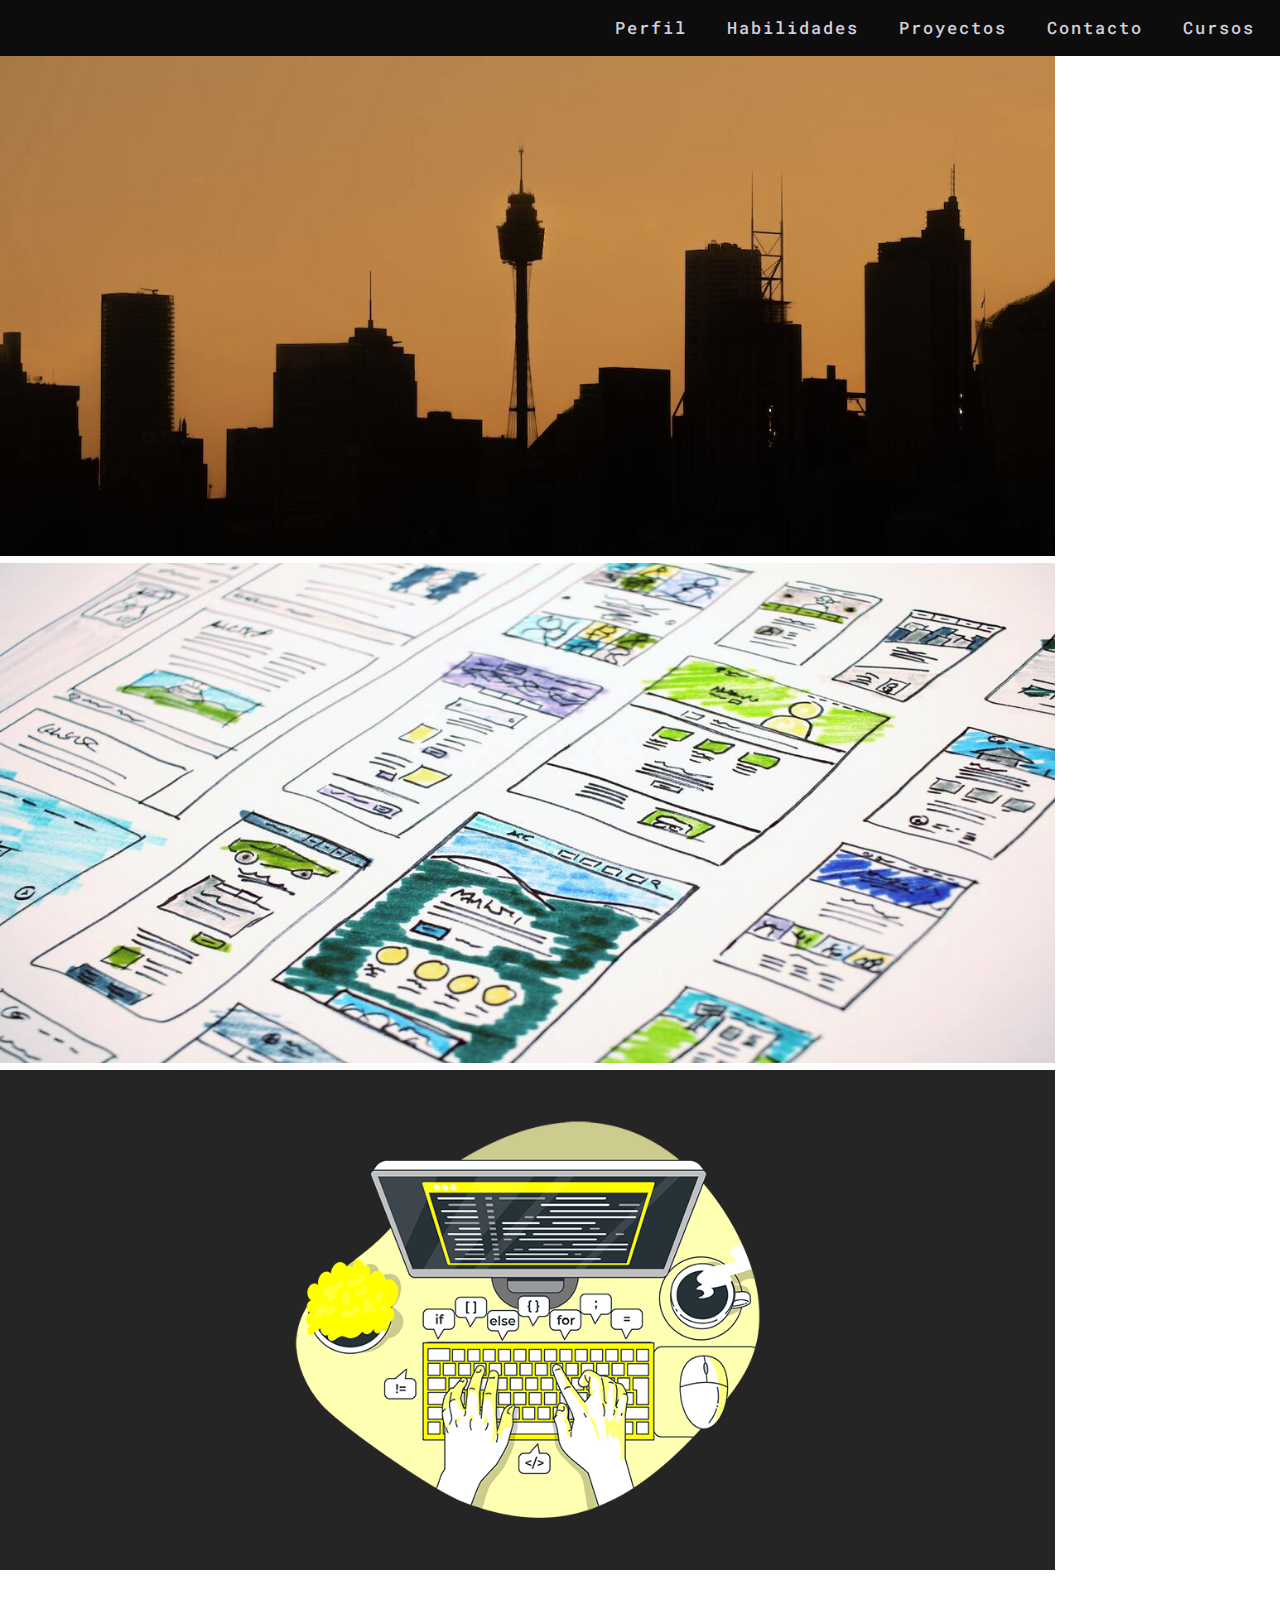
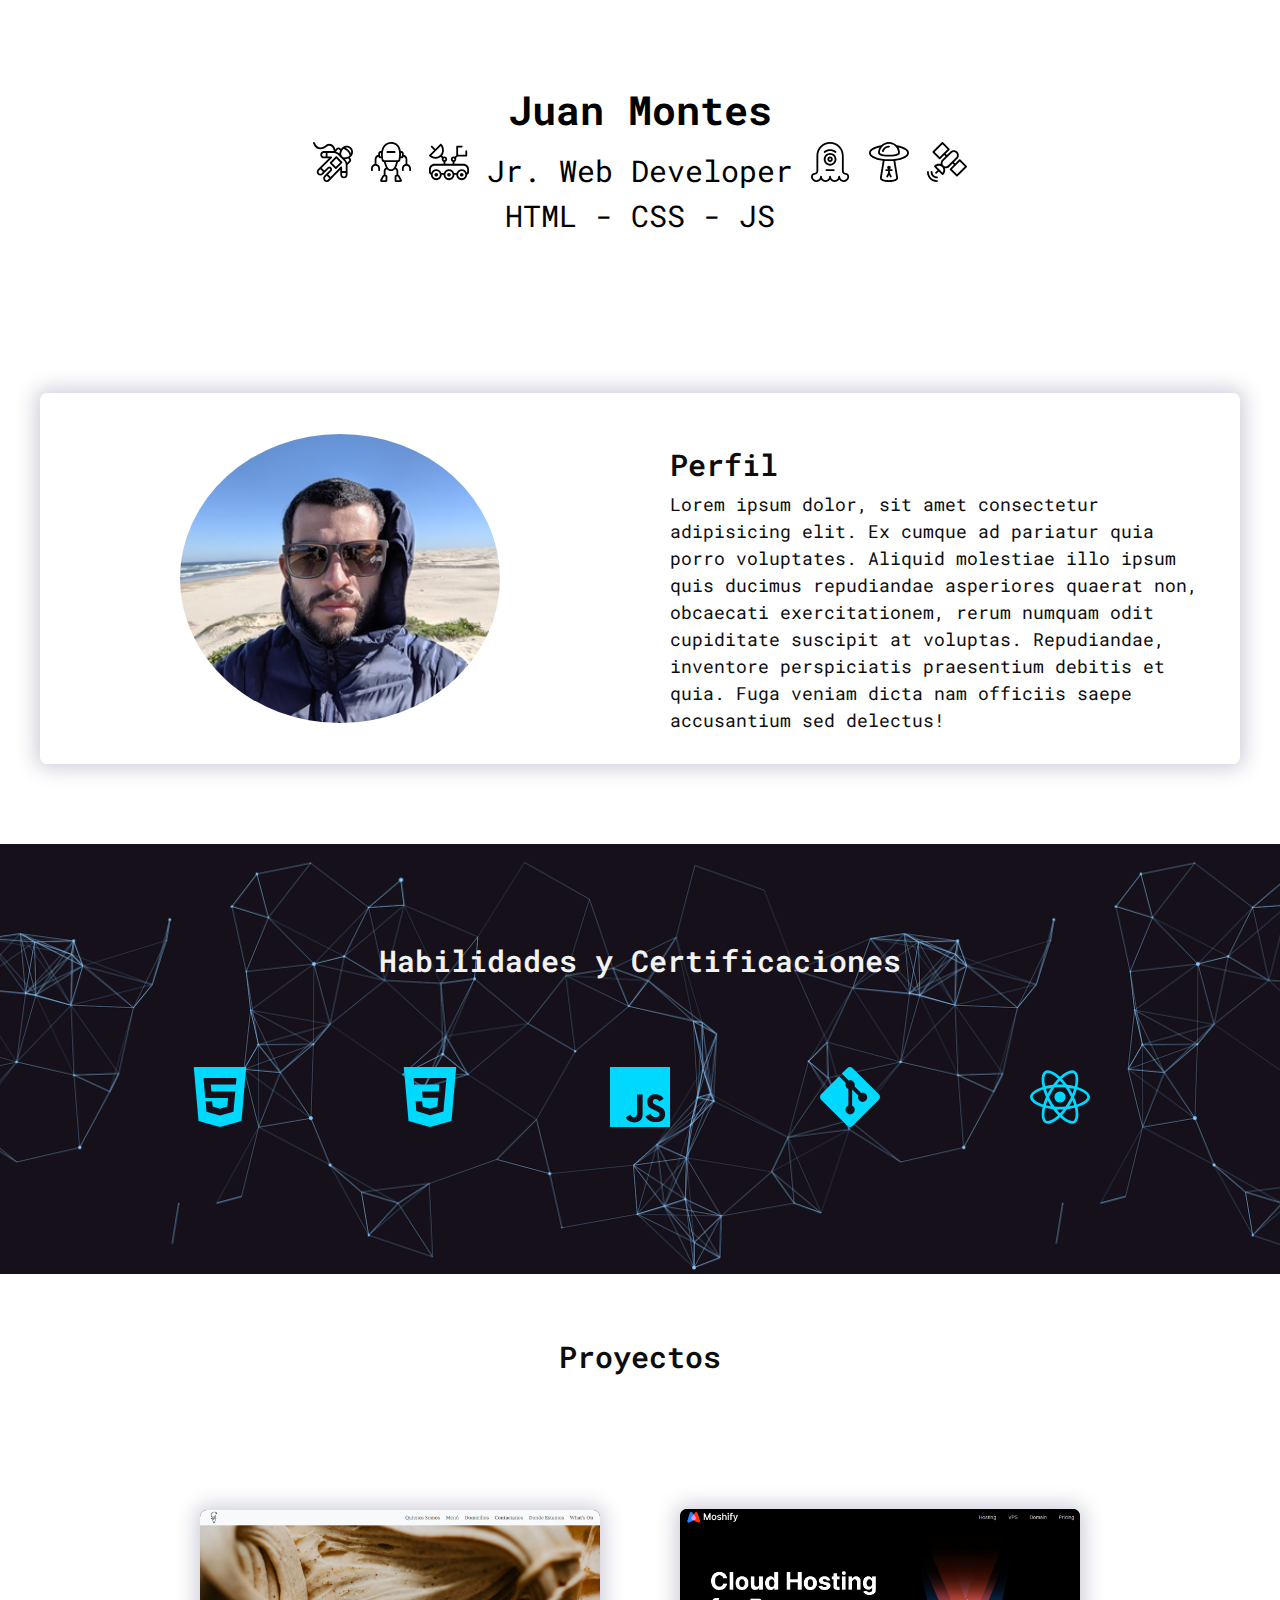
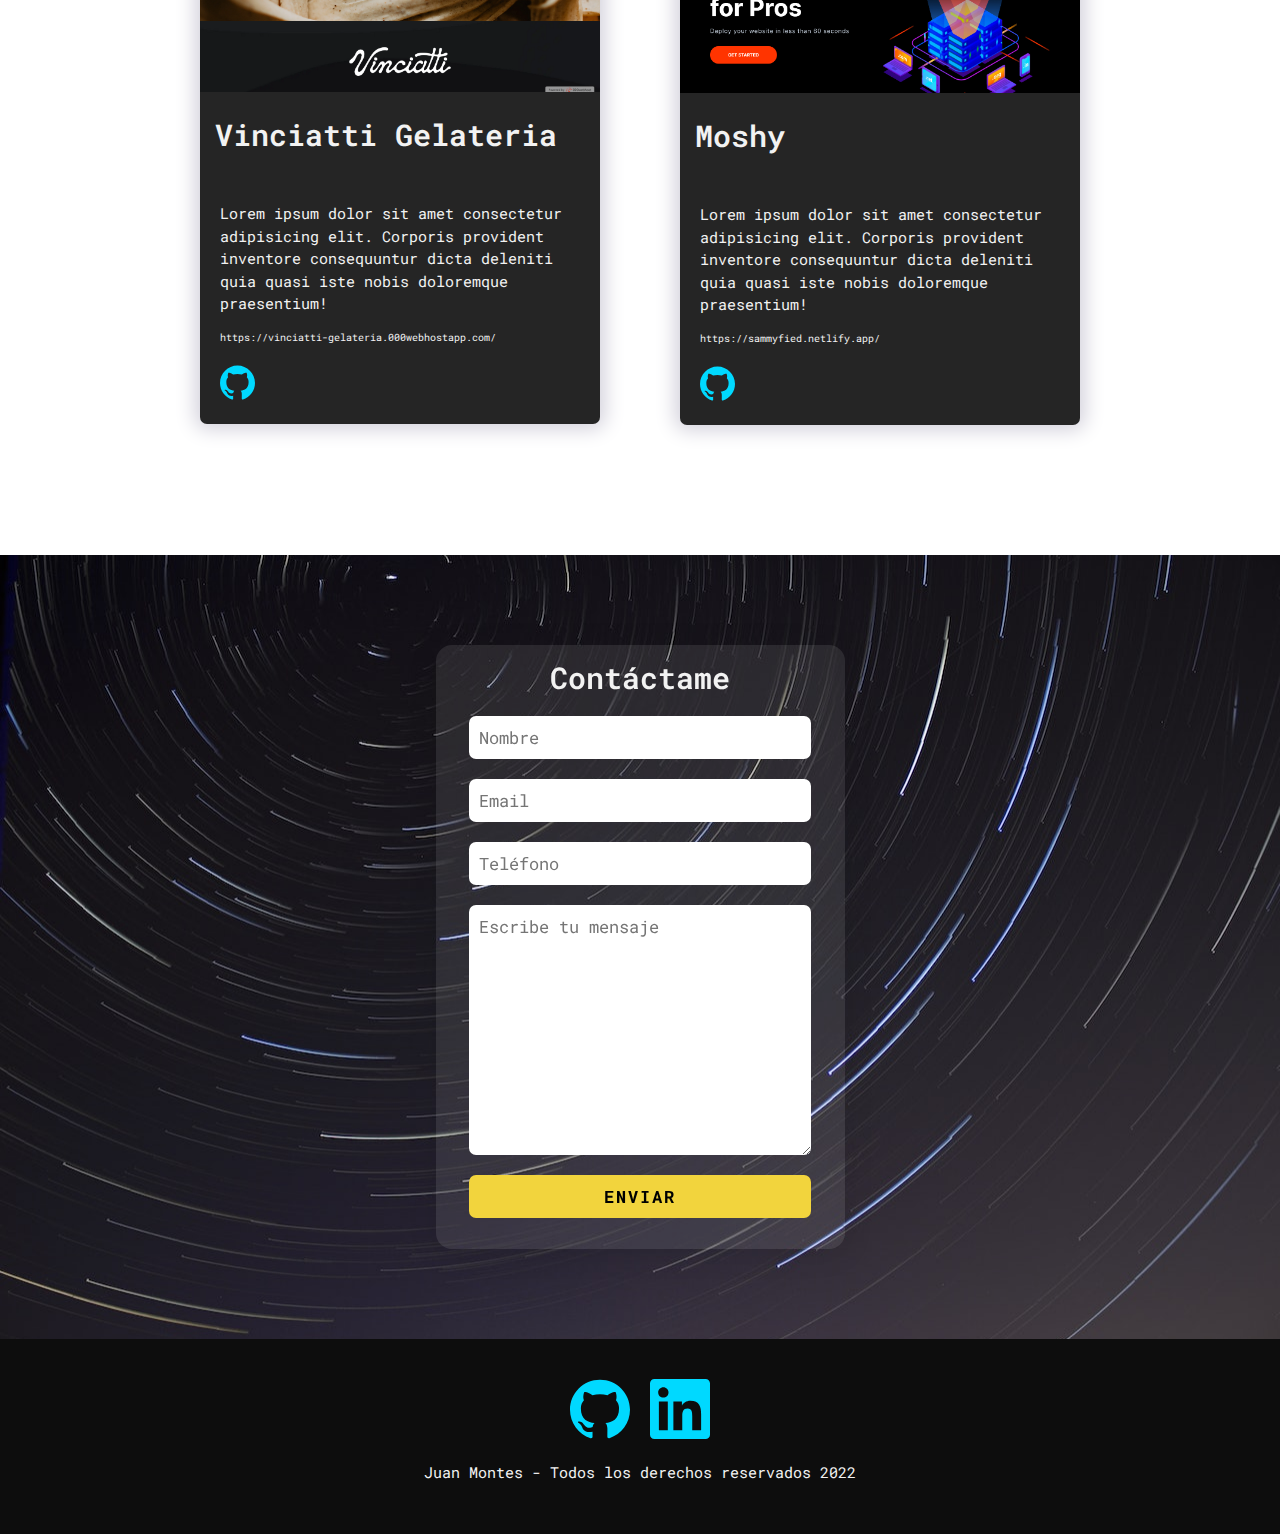
<file: index.html>
<!DOCTYPE html>
<html lang="en">
  <head>
    <meta charset="UTF-8" />
    <meta http-equiv="X-UA-Compatible" content="IE=edge" />
    <meta name="viewport" content="width=device-width, initial-scale=1.0" />
    <link rel="stylesheet" href="./css/style.css" />
    <link rel="preconnect" href="https://fonts.googleapis.com" />
    <link rel="preconnect" href="https://fonts.gstatic.com" crossorigin />
    <link
      href="https://fonts.googleapis.com/css2?family=Roboto+Mono:wght@300;400;500;600;700&display=swap"
      rel="stylesheet"
    />
    <link
      href="https://fonts.googleapis.com/css2?family=Tauri&display=swap"
      rel="stylesheet"
    />
    <link
      href="https://fonts.googleapis.com/css2?family=Hind+Guntur&display=swap"
      rel="stylesheet"
    />
    <link
      href="https://fonts.googleapis.com/css2?family=Krona+One&display=swap"
      rel="stylesheet"
    />
    <link
      href="https://cdn.jsdelivr.net/npm/bootstrap@5.2.2/dist/css/bootstrap.min.css"
      rel="stylesheet"
      integrity="sha384-Zenh87qX5JnK2Jl0vWa8Ck2rdkQ2Bzep5IDxbcnCeuOxjzrPF/et3URy9Bv1WTRi"
      crossorigin="anonymous"
    />

    <title>Juan Montes | Portafolio</title>
  </head>
  <body>
    <nav class="navi collapsible">
      <img
        class="icon--nav nav--toggler"
        src="./images/menu-svgrepo-com.svg"
        alt=""
      />
      <ul class="list nav__list collapsible__content">
        <li class="nav__item"><a class="ancla" href="#">Perfil</a></li>
        <li class="nav__item"><a class="ancla" href="#">Habilidades</a></li>
        <li class="nav__item"><a class="ancla" href="#">Proyectos</a></li>
        <li class="nav__item"><a class="ancla" href="#">Contacto</a></li>
        <li class="nav__item">
          <a class="ancla" href="./playground.html">Cursos</a>
        </li>
      </ul>
    </nav>
    <section class="hero--section">
      <div class="hero--container">
        <div
          id="carouselExampleSlidesOnly"
          class="carousel slide"
          data-bs-ride="carousel"
        >
          <div class="carousel-inner">
            <div class="carousel-item active">
              <img
                src="./images/slide-tres.jpg"
                class="w-100 hero__img"
                alt="..."
              />
            </div>
            <div class="carousel-item">
              <img
                src="./images/design.jpg"
                class="w-100 hero__img"
                alt="..."
              />
            </div>
            <div class="carousel-item">
              <img
                src="./images/coding-bro.png"
                class="w-100 hero__img"
                alt="..."
              />
            </div>
          </div>
        </div>
      </div>
    </section>

    <div class="fig">
      <div class="fig-text--contenedor">
        <h1 class="h-uno fig-heading">Juan Montes</h1>
        <p class="hero__content-main fig-text">
          <svg class="icon icon--space icon--space-uno">
            <use xlink:href="./images/sprite-aliens.svg#spa-space-walk"></use>
          </svg>
          <svg class="icon icon--space icon--space-dos">
            <use xlink:href="./images/sprite-aliens.svg#spa-robot"></use>
          </svg>
          <svg class="icon icon--space icon--space-dos">
            <use xlink:href="./images/sprite-aliens.svg#spa-rover"></use>
          </svg>
          Jr. Web Developer
          <svg class="icon icon--space icon--space-uno">
            <use xlink:href="./images/sprite-aliens.svg#spa-alien-2"></use>
          </svg>
          <svg class="icon icon--space icon--space-dos">
            <use
              xlink:href="./images/sprite-aliens.svg#spa-alien-abduction"
            ></use>
          </svg>
          <svg class="icon icon--space icon--space-dos">
            <use xlink:href="./images/sprite-aliens.svg#spa-satellite"></use>
          </svg>
        </p>
        <p class="hero__content fig-text">HTML - CSS - JS</p>
      </div>
    </div>

    <div class="carta testimonial">
      <div class="grid grid--1x2">
        <img class="imagen--perfil" src="./images/yo.png" alt="" />
        <article>
          <h2 class="header--t">Perfil</h2>
          <p class="quote__text">
            Lorem ipsum dolor, sit amet consectetur adipisicing elit. Ex cumque
            ad pariatur quia porro voluptates. Aliquid molestiae illo ipsum quis
            ducimus repudiandae asperiores quaerat non, obcaecati
            exercitationem, rerum numquam odit cupiditate suscipit at voluptas.
            Repudiandae, inventore perspiciatis praesentium debitis et quia.
            Fuga veniam dicta nam officiis saepe accusantium sed delectus!
          </p>
        </article>
      </div>
    </div>

    <section class="containers abilities--skin">
      <div>
        <h3 class="habilities__text header--text-dark">
          Habilidades y Certificaciones
        </h3>
      </div>

      <div class="abilities--container">
        <a
          target="_blank"
          href="https://www.coderhouse.com.co/certificados/634af6384a7882000e75e442"
          ><span class="icon--container">
            <svg class="icon--primary icon--small">
              <use xlink:href="./images/sprite-icons.svg#html5"></use>
            </svg> </span
        ></a>
        <a
          href="https://www.coderhouse.com.co/certificados/634af6384a7882000e75e442"
        >
          <span class="icon--container">
            <svg class="icon--primary icon--small">
              <use xlink:href="./images/sprite-icons.svg#css3"></use>
            </svg>
          </span>
        </a>
        <a href="#">
          <span class="icon--container">
            <svg class="icon--primary icon--small">
              <use xlink:href="./images/sprite-icons.svg#javascript"></use>
            </svg>
          </span>
        </a>
        <a href="#">
          <span class="icon--container">
            <svg class="icon--primary icon--small">
              <use xlink:href="./images/sprite-icons.svg#git"></use>
            </svg>
          </span>
        </a>
        <a href="#">
          <span class="icon--container">
            <svg class="icon--primary icon--small">
              <use xlink:href="./images/sprite-react.svg#react"></use>
            </svg>
          </span>
        </a>
      </div>
    </section>

    <section class="portfolio--section">
      <div>
        <h4 class="habilities__text header--t">Proyectos</h4>
      </div>
      <div class="projects--section">
        <div class="carta grid--1x2 card--container">
          <img src="./images/screen-vinciatti.png" alt="" />
          <div>
            <p class="header--text-dark header--text-pro">
              Vinciatti Gelateria
            </p>
            <p class="card--text">
              Lorem ipsum dolor sit amet consectetur adipisicing elit. Corporis
              provident inventore consequuntur dicta deleniti quia quasi iste
              nobis doloremque praesentium!
            </p>
            <a href="https://vinciatti-gelateria.000webhostapp.com/"
              >https://vinciatti-gelateria.000webhostapp.com/</a
            >
            <a href="https://github.com/juancmontes13/Vinciatti-Tercero"
              ><svg class="icon icon--primary icon--card">
                <use xlink:href="./images/sprite-dos.svg#github"></use>
              </svg>
            </a>
          </div>
        </div>
        <div class="carta grid--1x2 card--container">
          <img src="./images/screen.moshy.png" alt="" />
          <div>
            <p class="header--text-dark header--text-pro">Moshy</p>
            <p class="card--text">
              Lorem ipsum dolor sit amet consectetur adipisicing elit. Corporis
              provident inventore consequuntur dicta deleniti quia quasi iste
              nobis doloremque praesentium!
            </p>
            <a href="https://sammyfied.netlify.app/"
              >https://sammyfied.netlify.app/</a
            >
            <a href="https://github.com/juancmontes13/Mosh"
              ><svg class="icon icon--primary icon--card">
                <use xlink:href="./images/sprite-dos.svg#github"></use>
              </svg>
            </a>
          </div>
        </div>
      </div>
    </section>

    <div class="form--container">
      <form class="form--glass" action="post">
        <fieldset class="formulario">
          <legend class="legenda header--text-dark">Contáctame</legend>
          <input
            class="form__input"
            type="text"
            name="Nombre"
            placeholder="Nombre"
          />
          <input
            class="form__input"
            type="email"
            name="num"
            id="email"
            placeholder="Email"
          />
          <input
            class="form__input"
            type="tel "
            name="telefono"
            id="telefono"
            placeholder="Teléfono"
          />

          <textarea
            class="form__input"
            name="mensaje"
            id=""
            cols="30"
            rows="10"
            placeholder="Escribe tu mensaje"
          ></textarea>
          <input
            class="form__input boton boton--primary"
            type="submit"
            value="Enviar"
            onclick="alert('Tu información ha sido enviada')"
          />
        </fieldset>
      </form>
    </div>

    <footer>
      <div class="footer--padre">
        <div class="footer--container">
          <a
            class="ancla--footer"
            target="_blank"
            href="https://github.com/juancmontes13"
          >
            <svg class="icon--small icon--primary">
              <use xlink:href="./images/sprite-dos.svg#github"></use>
            </svg>
          </a>
          <a class="ancla--footer" href="#">
            <svg class="icon--small icon--primary">
              <use xlink:href="./images/sprite-dos.svg#linkedin"></use>
            </svg>
          </a>
        </div>
        <p class="footer__text">
          Juan Montes - Todos los derechos reservados 2022
        </p>
      </div>
    </footer>

    <script src="./js/app.js"></script>
    <script
      src="https://cdn.jsdelivr.net/npm/bootstrap@5.2.2/dist/js/bootstrap.bundle.min.js"
      integrity="sha384-OERcA2EqjJCMA+/3y+gxIOqMEjwtxJY7qPCqsdltbNJuaOe923+mo//f6V8Qbsw3"
      crossorigin="anonymous"
    ></script>
  </body>
</html>
</file>
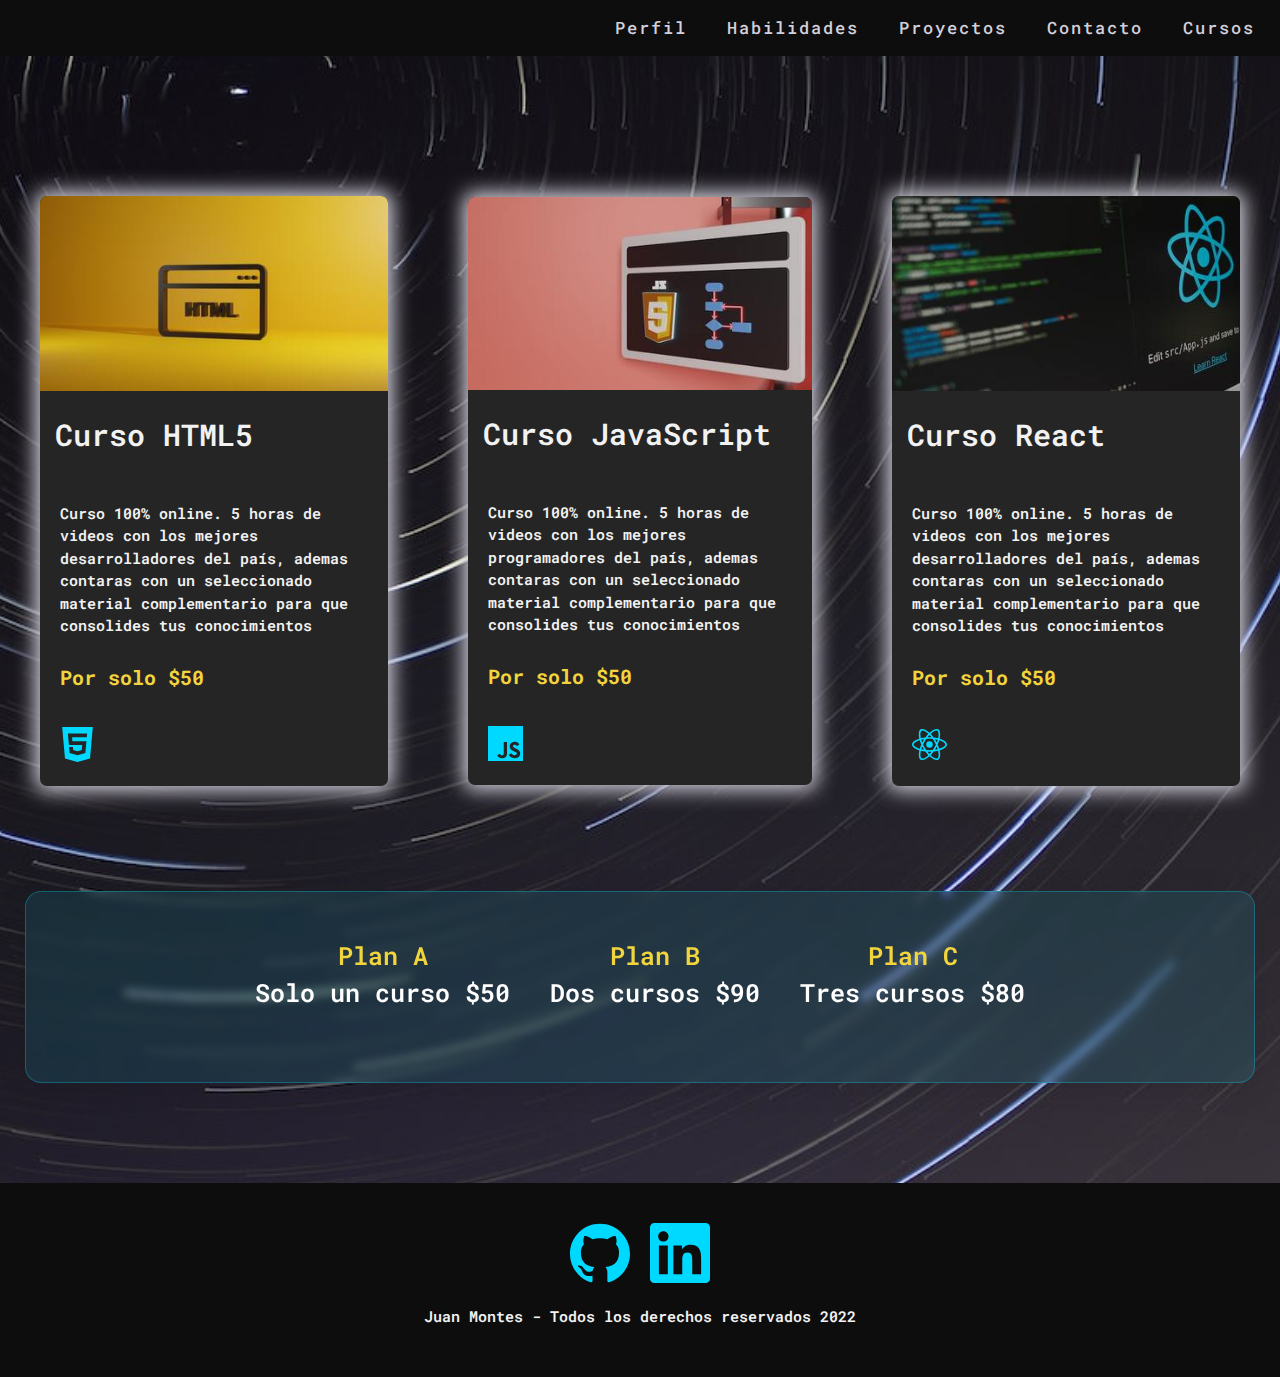
<file: playground.html>
<!DOCTYPE html>
<html lang="en">
  <head>
    <meta charset="UTF-8" />
    <meta http-equiv="X-UA-Compatible" content="IE=edge" />
    <meta name="viewport" content="width=device-width, initial-scale=1.0" />
    <link rel="stylesheet" href="./css/style.css" />
    <link rel="preconnect" href="https://fonts.googleapis.com" />
    <link rel="preconnect" href="https://fonts.gstatic.com" crossorigin />
    <link
      href="https://fonts.googleapis.com/css2?family=Roboto+Mono:wght@300;400;500;600;700&display=swap"
      rel="stylesheet"
    />
    <link
      href="https://fonts.googleapis.com/css2?family=Tauri&display=swap"
      rel="stylesheet"
    />
    <link
      href="https://fonts.googleapis.com/css2?family=Hind+Guntur&display=swap"
      rel="stylesheet"
    />
    <link
      href="https://fonts.googleapis.com/css2?family=Krona+One&display=swap"
      rel="stylesheet"
    />
    <link
      href="https://cdn.jsdelivr.net/npm/bootstrap@5.2.2/dist/css/bootstrap.min.css"
      rel="stylesheet"
      integrity="sha384-Zenh87qX5JnK2Jl0vWa8Ck2rdkQ2Bzep5IDxbcnCeuOxjzrPF/et3URy9Bv1WTRi"
      crossorigin="anonymous"
    />

    <title>Juan Montes | Portfolio</title>
  </head>
  <body class="storeBody">
    <nav class="navi collapsible">
      <img
        class="icon--nav nav--toggler"
        src="./images/menu-svgrepo-com.svg"
        alt=""
      />
      <ul class="list nav__list collapsible__content">
        <li class="nav__item">
          <a class="ancla" href="./index.html">Perfil</a>
        </li>
        <li class="nav__item">
          <a class="ancla" href="./index.html">Habilidades</a>
        </li>
        <li class="nav__item">
          <a class="ancla" href="./index.html">Proyectos</a>
        </li>
        <li class="nav__item">
          <a class="ancla" href="./index.html">Contacto</a>
        </li>
        <li class="nav__item"><a class="ancla" href="#">Cursos</a></li>
      </ul>
    </nav>

    <section class="plans--section">
      <div class="projects--section">
        <div class="carta grid--1x2 card--container">
          <img src="./images/html.jpg" alt="" />
          <div>
            <p class="header--text-dark header--text-pro">Curso HTML5</p>
            <p class="card--text">
              Curso 100% online. 5 horas de videos con los mejores
              desarrolladores del país, ademas contaras con un seleccionado
              material complementario para que consolides tus conocimientos
            </p>
            <p class="card--text card--text__precio">Por solo $50</p>

            <a href="#"
              ><svg class="icon icon--primary icon--card">
                <use xlink:href="./images/sprite-icons.svg#html5"></use>
              </svg>
            </a>
          </div>
        </div>
        <div class="carta grid--1x2 card--container">
          <img src="./images/js.jpg" alt="" />
          <div>
            <p class="header--text-dark header--text-pro">Curso JavaScript</p>
            <p class="card--text">
              Curso 100% online. 5 horas de videos con los mejores programadores
              del país, ademas contaras con un seleccionado material
              complementario para que consolides tus conocimientos
            </p>
            <p class="card--text card--text__precio">Por solo $50</p>

            <a href="#"
              ><svg class="icon icon--primary icon--card">
                <use xlink:href="./images/sprite-icons.svg#javascript"></use>
              </svg>
            </a>
          </div>
        </div>
        <div class="carta grid--1x2 card--container">
          <img src="./images/react.jpg" alt="" />
          <div>
            <p class="header--text-dark header--text-pro">Curso React</p>
            <p class="card--text">
              Curso 100% online. 5 horas de videos con los mejores
              desarrolladores del país, ademas contaras con un seleccionado
              material complementario para que consolides tus conocimientos
            </p>
            <p class="card--text card--text__precio">Por solo $50</p>

            <a href="#"
              ><svg class="icon icon--primary icon--card">
                <use xlink:href="./images/sprite-react.svg#react"></use>
              </svg>
            </a>
          </div>
        </div>
      </div>
    </section>

    <div class="plans">
      <ul class="list list--plans">
        <li>
          Plan A
          <p class="plans--items">Solo un curso $50</p>
        </li>
        <li>
          Plan B
          <p class="plans--items">Dos cursos $90</p>
        </li>
        <li>
          Plan C
          <p class="plans--items">Tres cursos $80</p>
        </li>
      </ul>
    </div>

    <footer>
      <div class="footer--padre">
        <div class="footer--container">
          <a
            class="ancla--footer"
            target="_blank"
            href="https://github.com/juancmontes13"
          >
            <svg class="icon--small icon--primary">
              <use xlink:href="./images/sprite-dos.svg#github"></use>
            </svg>
          </a>
          <a class="ancla--footer" href="#">
            <svg class="icon--small icon--primary">
              <use xlink:href="./images/sprite-dos.svg#linkedin"></use>
            </svg>
          </a>
        </div>
        <p class="footer__text">
          Juan Montes - Todos los derechos reservados 2022
        </p>
      </div>
    </footer>
  </body>
  <script src="./js/store.js"></script>
</html>
</file>
<file: css/style.css>
:root{
    --color-primary: #F2D43D;
    --color-secondary: #F2E18D;
    --color-accent: #00d9ff;
    --color-headings: #0D0D0D;
    --color-body: #0D0D0D;
    --color-body-darker: #F2F2F2;
    --color-border: #ccc;
    --border-radius: 30px;
}

*, *::after, *::before {
    box-sizing: border-box;
}
html{
    font-size: 62.5%;

}
body{

    font-family: 'Roboto Mono', monospace, Arial, Helvetica, sans-serif;
    color: var(--color-body); 
    font-size: 2.4rem;
    line-height: 1.5;
    margin: 0;
} 
h1, h2, h3 {
    color: var(--color-headings);
    margin-bottom: 1rem;
    line-height: 1.1;
}

h1{
    font-size: 5rem;
}
h2{
    font-size: 4rem;
}
h3{
    font-size: 3rem;
    font-weight: 500;
}
p{
    margin-top: 0;
}

@media screen and (min-width: 1024px) {
    body{
        font-size: 1.8rem;
    }
    h1{
        font-size: 6rem;
    }
    h2{
        font-size: 4rem;
    }
    h3{
        font-size: 2.4rem;
    }
    
}

.header--t{
    font-size: 2.5rem;
    color: var(--color-headings);
    font-weight: 600;
}
.header--text-dark{
    font-size: 2.5rem;
    color: var(--color-body-darker);
    font-weight: 600;
}
.header--text-pro {
    text-align: left;
    padding: 1.5rem;
}
@media screen and (min-width: 760px){
    .header--t{
        font-size: 3rem;
    }
    .header--text-dark{
        font-size: 3rem;
    }
}

/*LINKS*/

a {
    text-decoration: none;
}


.link-arrow{
    color: var(--color-accent);
    text-transform: uppercase;
    font-size: 2rem;
    font-weight: bold;

}
.link-arrow:hover{
    margin-left: 10px;
    transition: margin 0.5s;
}
@media screen and (min-width: 1024px) {
    .link-arrow{
        font-size: 1.5rem;
    }
}

/*ICONS*/

.icon{
    width: 50px;
    height: 50px;
}
.icon--small{
    width: 45px;
    height: 45px;
    margin: 0.5;
}
.icon--nav{
    width: 35px;
    height: 35px;
    margin: 0.5rem 1rem;
    
}
.icon--space{
    fill: #000;
    height: 30px;
    width: 30px;
}
.icon--primary{
    fill: var(--color-accent);
}
.icon--white{
    fill: #fff;
}

.icon-container{
    width: 64px;
    height: 64px;
    border-radius: 100%;
    background-color: #000;
    display: inline-flex;
    justify-content: center;
    align-items: center;
    margin: 1rem;
    
}
.icon-container--accent{
    background-color: var(--color-accent);
}
.icon--space-dos {
    display: none;
}
.icon--card{
    height: 35px;
    width: 35px;
}
.icon--card:hover{
    fill: var(--color-primary);
    scale: 1.1;
    transition: .3s;
}
@media screen and (min-width:540px) {
    .icon--space{
        height: 40px;
        width: 40px;
    }
    .icon--space-dos {
        display: inline-block;
    }
}

/*BUTTONS*/

.boton{
    border-radius: 40px;
    border: 0;
    cursor: pointer;
    font-size: 1.8rem;
    margin: 1rem 0;
    padding: 2rem 4vw;
    text-transform: uppercase;    
    white-space: nowrap;
    text-align: center;
}
.boton .icon{
    width: 2rem;
    height: 2rem;
    margin-right: 1rem;
    vertical-align: middle;
}

.boton--primary{
    background: var(--color-primary);
    color: #000;
    font-weight: 700;
    letter-spacing: 2px;
}
.boton--primary:hover{
    background: var(--color-accent);
    transition: .5s;
}
.boton--secondary{
    background: var(--color-secondary);
    color: #fff;
}
.boton--secondary:hover{
    background: #00c8eb;
}
.boton--accent{
    background: var(--color-accent);
    color: #fff;
}
.boton--accent:hover{
    background: #ec3000;
}
.boton--streched{
    padding-left: 6rem;
    padding-right: 6rem;
}
.boton--block{
    width: 100%;
    display: inline-block;
}
.boton--outline{
    background: #fff;
    color: var(--color-headings);
    border: 2px solid var(--color-headings);
}
.boton--outline:hover{
    background: var(--color-headings);
    color: #fff
}
@media screen and (min-width: 1024px){
    .boton{
        font-size: 1.5rem;
    }
}
/*LISTS*/

.list{
    list-style: none;
    padding-left: 0;
   
}

/*CARD*/

.carta {
    font-family: 'roboto mono';
    border-radius: 7px;
    box-shadow: 0 0 20px 5px #d2d0db;
    overflow: hidden; /*para que me conserve las propiedadesdel contenedor padre*/
    margin: 0 2rem 3rem 2rem;
   
        
}
@media screen and (min-width: 768px) {
    .carta{
        margin: 4rem 4rem 8rem 4rem;
    }
}
.card--text{
    text-align: left;
    padding: 0 2rem;
}
.card--container{
    background: #252525;
    color: var(--color-body-darker);
    font-size: 1.5rem;
    max-width: 400px;
}
.carta a {
    text-decoration: none;
    color: var(--color-body-darker);
    padding: 0 2rem 2rem 2rem;
    font-size: 1rem;
    display: block;
}
.carta img{
    max-width: 400px;
    width: 100%;
}
.carta a:hover{
    color: var(--color-accent);
}

/*NAVIGATION BAR*/

.navi{
    background: var(--color-body);
    display: flex;
    justify-content:right;
    flex-wrap: wrap;
    padding: 0.5rem;
    align-items: center;
    font-family: 'Roboto Mono', monospace, Arial, Helvetica, sans-serif;
    font-weight: 500;
    
}
.nav__list{
    width: 100%;
    margin: 0;
    font-size: 1.7rem;
    letter-spacing: 2px;
   
}
.nav__item{
    padding: 1rem 2rem;
    border-bottom: 1px solid #222;
}
.nav__item > a{
    color: #d2d0db;
    transition: color 0.3s;
}
.nav__item > a:hover{
    color: #fff;
}
.nav--toggler{
    opacity: 0.9;
    transition: box-shadow 0.15s;
    cursor: pointer;
}
.navi .collapsible--expanded .nav--toggler{
    opacity: 1;
   
}
.collapsible__content{
    max-height: 0;
    overflow: hidden;
    opacity: 0;
    transition: all 0.3s;
}
.collapsible--expanded .collapsible__content{
    max-height: 100vh;
    opacity: 1;
}

.nav__brand{
    transform: translateY(5px);
}
.ancla{
    text-decoration: none;
}
@media screen and (min-width: 768px) {
    .nav--toggler{
        display: none;
    }
    .nav__list{
        width: auto;
        display: flex;
        font-size: 1.7rem;
        max-height: 100%;
        opacity: 1;
    }
    .nav__item{
        border: 0;
    }
}

/*HERO CONTENT*/

.hero--contenedor{
    display: inline-block;
    text-align: center;
    opacity: .7;
    letter-spacing: 1px;
    }

.hero__content-main{
    font-size: 1.3rem;
    margin: 0;
    
}
.hero__content{
    font-size: 1.3rem;
}
@media screen and (min-width: 768px) {
    
    .hero__content-main{
        font-size: 2rem;
        
        
    }
    .hero__content{
        font-size: 2rem;
    }
}

/*GRID*/

.grid{
    display: grid;
    align-self: center;
    align-items: center;
}

@media screen and (min-width: 768px) {
    .grid--1x2{
        grid-template-columns: repeat(2, 1fr);
    }
    .grid--1x3{
        grid-template-columns: repeat(3, 1fr);
    }
}

/*PROFILE IMAGE*/


.imagen--perfil{
    width: 100%;
    max-width: 400px;
    border-radius: 100%;
    padding: 5rem;
    margin: 0 auto;
}

/*PROFILE TEXT*/

.quote__text {
    padding: 1 0rem;
    margin: 0;
    font-family: 'Roboto Mono', monospace, Arial, Helvetica, sans-serif;
    font-size: 1.8rem;
}
article {
    text-align: center;
    padding: 0 2rem 4rem 2rem ;
}
@media screen and (min-width:768px) {
    article{
        padding: 3rem;
        text-align: left;
    }
    .imagen--perfil{
        padding: 4rem;
    }
}
/*HABILIDADES*/

.habilities__header{
    width: fit-content;
    text-align: center;
    display: flex;
    justify-content: center;
    align-items: center;
    margin: 5rem;
    border-radius: 7px;
    box-shadow: 0 0 20px 2px #222;
   
}
.habilities__text{
    text-align: center;
    margin: 6rem 0;
    font-family: 'Roboto Mono', monospace, Arial, Helvetica, sans-serif;

}
/*HABILIDADES CONTENT*/

.abilities--container { 
    display: flex;
    justify-content: space-evenly;
    margin: 6rem 0 10rem 0;
}
.icon--small:hover{
    fill: var(--color-primary);
    scale: 1.3;
    transition: .4s;
}


@media screen and (min-width: 540px) {
    .icon--small{
        width: 60px;
        height: 60px;
    }
    .habilities__text{
        padding-bottom: 3rem;

    }
}
.abilities--skin{
    background-image: url(../images/compute.png);
    background-position: center;
    background-size: contain;

    
}
/*BLOCK*/


.block--skewed-right{
    clip-path: polygon(0% 0%, 100% 0%, 100% 100%, 0% 95%);
    padding-bottom: calc( var(--padding-vertical) + 4rem);
        
}
.block--skewed-left{
    clip-path: polygon(0% 0%, 100% 0%, 100% 95%, 0% 100%);
    padding-bottom: calc( var(--padding-vertical) + 4rem);
}
.block__header{
    text-align: center;
    margin-bottom: 4rem;
}

.containers{
    padding: 4rem;
    margin: 0 auto;
    
}

/*PORTAFOLIO*/

.portfolio--section{
    margin-bottom: 5rem;

}
.webssites--container{
    display: flex;
    flex-direction: column;
    justify-content: space-evenly;
    align-items: center;
    margin: 1rem;
}
a img{
    width: 100%;
    max-width: 400px;
}
.link--websites{
    padding: 1rem;
}
.link--websites:hover{
    scale: 1.05;
    transition: 0.5s;

}
.projects--section{
    display: flex;
    flex-direction: column;
    justify-content: center;
    align-items: center;
}

@media screen and (min-width: 905px) {
    .webssites--container{
    flex-direction: row;
    padding-bottom: 5rem;
}
    .projects--section{
    flex-direction: row;
}
}

/*FORMULARIO*/
.form--glass{
 
background: rgba(255, 255, 255, 0.09);
border-radius: 16px;
box-shadow: 0 4px 30px rgba(0, 0, 0, 0.1);
backdrop-filter: blur(0px);
-webkit-backdrop-filter: blur(0px);
margin: 5rem auto;
}
.formulario{
    display: flex;
    flex-direction: column;
    border: 0;
    font-family: 'Roboto Mono', monospace, Arial, Helvetica, sans-serif;

}
.legenda{
    text-align: center;
}
.form__input{
    padding: 1rem;
    margin: 1rem;
    border-radius: 7px;
    border: 0;
    font-family: 'Roboto Mono', monospace, Arial, Helvetica, sans-serif;
    font-size: 1.3rem;
    outline: none;
}

.form--container{
    display: flex;
    justify-content: center;
    align-items: center;
    padding: 4rem;
    background: url(../images/galaxy.jpg);
    background-position: center; 
    background-size: cover;
}
@media screen and (min-width: 768px) {
    .formulario{
     margin: 1rem;
    }
    .form__input{
        font-size: 1.7rem;
    }
}

/*FOOTER*/


.footer__text{
    font-family: 'Roboto Mono', monospace, Arial, Helvetica, sans-serif;
    text-align: center;
    font-size: 1.5rem;
    padding: 1.5rem 2rem;
    color: var(--color-body-darker);
    
}
.footer--container{
    display: flex;
    justify-content: center;
    align-items: center;
    
}
.ancla--footer{
    margin: 0 1rem;
}
.ancla--footer:hover{
fill: var(--color-primary);
rotate: 180deg;
transition: 1s;
}

.footer--padre{
    background: var(--color-body);
    padding: 4rem 0 2rem 0;

}
/*HERO*/

.hero--container{
    
    max-width: 100%;
    
    overflow: hidden;
        
}


.fig{
    text-align: center;
    display: flex;
    justify-content: center;
    align-items: center;
    font-family: 'Roboto Mono', monospace, Arial, Helvetica, sans-serif;
    font-size: 1rem;
    color: #000;
    padding: 4.5rem 2.5rem;
}
.h-uno{
    color: #000;
}
.fig-text{
    font-size: 2rem;
}
.fig-text--contenedor{
    padding: 4rem 0;
}
.hero__img{
    max-height: 500px;
}
@media screen and (min-width: 760px) {
    .fig-heading{
        font-size: 4rem;
    }
    .fig-text{
        font-size: 3rem;
    }
}

/* STORE */ 

.storeBody{
background-image: url(../images/galaxy.jpg);
background-position: center;
background-size:cover ;
font-family: 'Roboto Mono', monospace, Arial, Helvetica, sans-serif;
color: var(--color-primary);
font-weight: 600;
}
.plans--section{
    margin-top: 10rem;
}
.card--text__precio{
    font-size: 2rem;
    color: var(--color-primary);
    font-weight: 700;
    padding-top: 1rem;
    padding-bottom: 1.5rem;
}
.plans{
    display: flex;
    justify-content: space-evenly;
    align-items: center;
    font-size: 2.5rem;
    margin: 2.5rem 2.5rem 10rem 2.5rem;
    padding: 2rem;
    text-align: center;
    background: rgba(0, 217, 255, 0.1);
    border-radius: 16px;
    box-shadow: 0 4px 30px rgba(0, 0, 0, 0.1);
    backdrop-filter: blur(5px);
    -webkit-backdrop-filter: blur(5px);
    border: 1px solid rgba(0, 217, 255, 0.3);
   
    

}
.list--plans{
    display: flex;
    flex-direction: column;
    gap: 2rem;
}
.plans--items {
    color: #fff;
}
@media screen and (min-width: 740px) {
    .list--plans{
        display: flex;
        flex-direction: row;
        gap: 4rem;
    }
   
}
</file>
